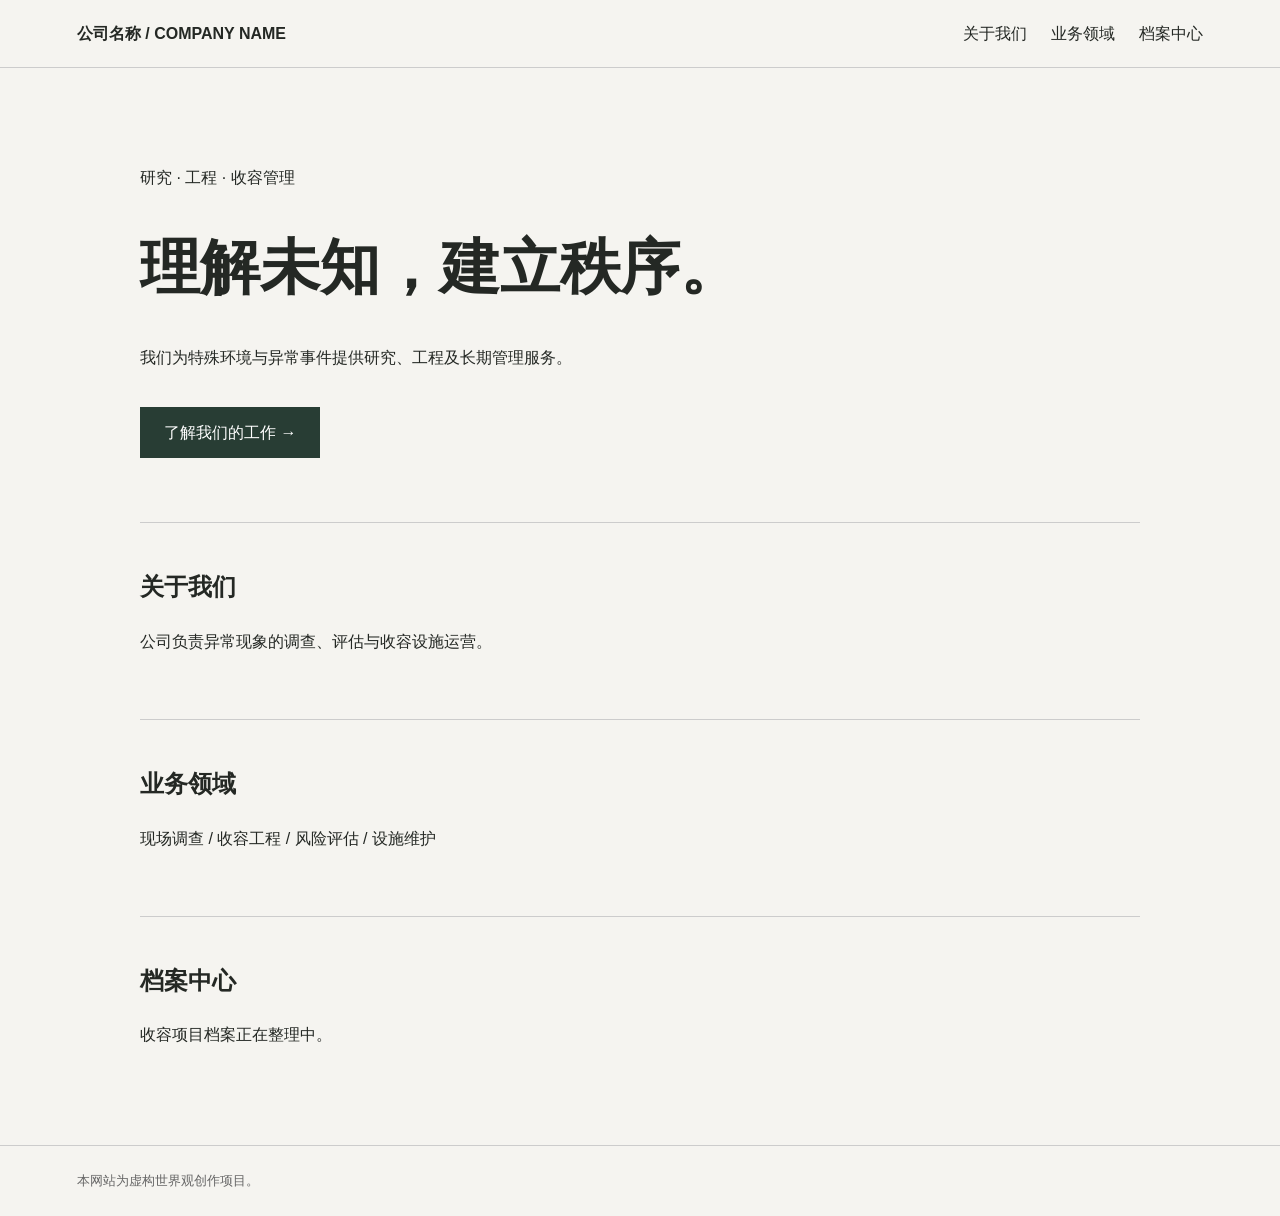
<file: index.html>
<!DOCTYPE html>
<html lang="zh-CN">
<head>
  <meta charset="UTF-8">
  <meta name="viewport" content="width=device-width, initial-scale=1">
  <title>公司名称 · 官方网站</title>
  <style>
    body {
      margin: 0;
      background: #f5f4f0;
      color: #242824;
      font-family: Arial, "Microsoft YaHei", sans-serif;
      line-height: 1.7;
    }

    header {
      padding: 20px 6%;
      border-bottom: 1px solid #ccc;
      display: flex;
      justify-content: space-between;
      align-items: center;
      flex-wrap: wrap;
      gap: 16px;
    }

    a {
      color: inherit;
      text-decoration: none;
    }

    nav {
      display: flex;
      gap: 24px;
    }

    a:hover {
      text-decoration: underline;
    }

    main {
      max-width: 1000px;
      margin: auto;
      padding: 80px 6%;
    }

    h1 {
      font-size: clamp(32px, 6vw, 60px);
      line-height: 1.2;
    }

    section {
      margin-top: 64px;
      padding-top: 24px;
      border-top: 1px solid #ccc;
    }

    .button {
      display: inline-block;
      margin-top: 20px;
      padding: 12px 24px;
      background: #283d34;
      color: white;
    }

    footer {
      padding: 24px 6%;
      border-top: 1px solid #ccc;
      font-size: 13px;
      color: #666;
    }
  </style>
</head>
<body>
  <header>
    <strong>公司名称 / COMPANY NAME</strong>
    <nav aria-label="主导航">
      <a href="#about">关于我们</a>
      <a href="#operations">业务领域</a>
      <a href="#archives">档案中心</a>
    </nav>
  </header>

  <main>
    <p>研究 · 工程 · 收容管理</p>
    <h1>理解未知，建立秩序。</h1>
    <p>我们为特殊环境与异常事件提供研究、工程及长期管理服务。</p>
    <a class="button" href="#about">了解我们的工作 →</a>

    <section id="about">
      <h2>关于我们</h2>
      <p>公司负责异常现象的调查、评估与收容设施运营。</p>
    </section>

    <section id="operations">
      <h2>业务领域</h2>
      <p>现场调查 / 收容工程 / 风险评估 / 设施维护</p>
    </section>

    <section id="archives">
      <h2>档案中心</h2>
      <p>收容项目档案正在整理中。</p>
    </section>
  </main>

  <footer>本网站为虚构世界观创作项目。</footer>
</body>
</html>
</file>
